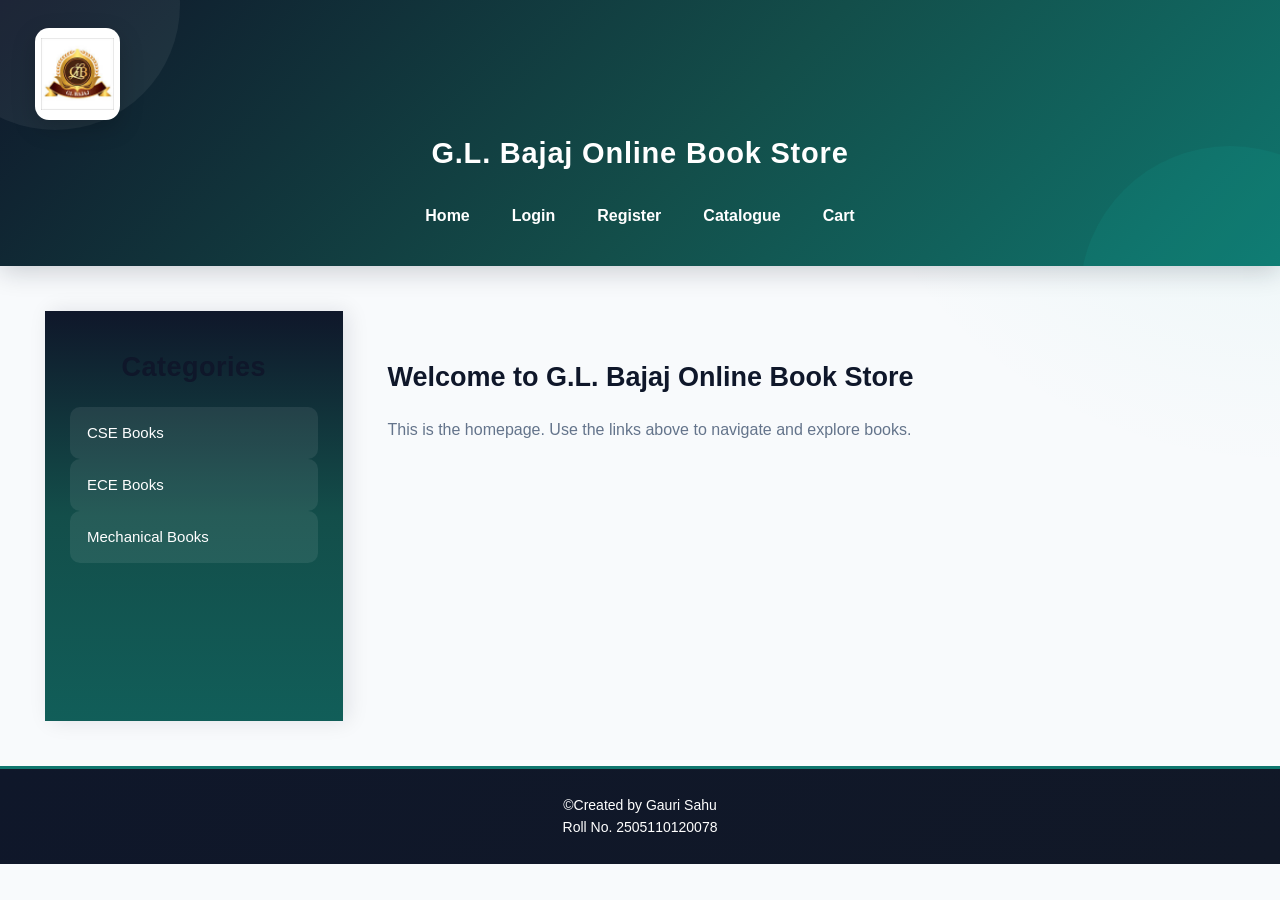
<file: index.html>
<!DOCTYPE html>
<html lang="en">
<head>
    <meta charset="UTF-8">
    <meta name="viewport" content="width=device-width, initial-scale=1.0">
    <title>G.L. Bajaj Online Book Store</title>
    <link rel="stylesheet" href="style.css">
</head>

<body>
    <div class="container">

        <!-- Header -->
        <header>
            <div class="logo">
                <img src="logo.jpg" alt="GL Bajaj Logo">
            </div>

            <h1>G.L. Bajaj Online Book Store</h1>

            <nav>
                <a href="index.html">Home</a>
                <a href="login.html">Login</a>
                <a href="register.html">Register</a>
                <a href="catalogue.html">Catalogue</a>
                <a href="cart.html">Cart</a>
            </nav>
        </header>

        <!-- Main Content -->
        <div class="content">

            <!-- Sidebar -->
            <aside class="sidebar">
                <h2>Categories</h2>

                <a href="./catalogue.html" class="category">CSE Books</a>
                <a href="./catalogue.html" class="category">ECE Books</a>
                <a href="./catalogue.html" class="category">Mechanical Books</a>
            </aside>

            <!-- Main Section -->
            <main>
                <div>
                    <h2>Welcome to G.L. Bajaj Online Book Store</h2>

                    <p>
                        This is the homepage. Use the links above to
                        navigate and explore books.
                    </p>
                </div>
            </main>

        </div>

        <!-- Footer -->
        <footer>
            ©Created by Gauri Sahu<br>
            Roll No. 2505110120078
        </footer>

    </div>
</body>
</html>
</file>
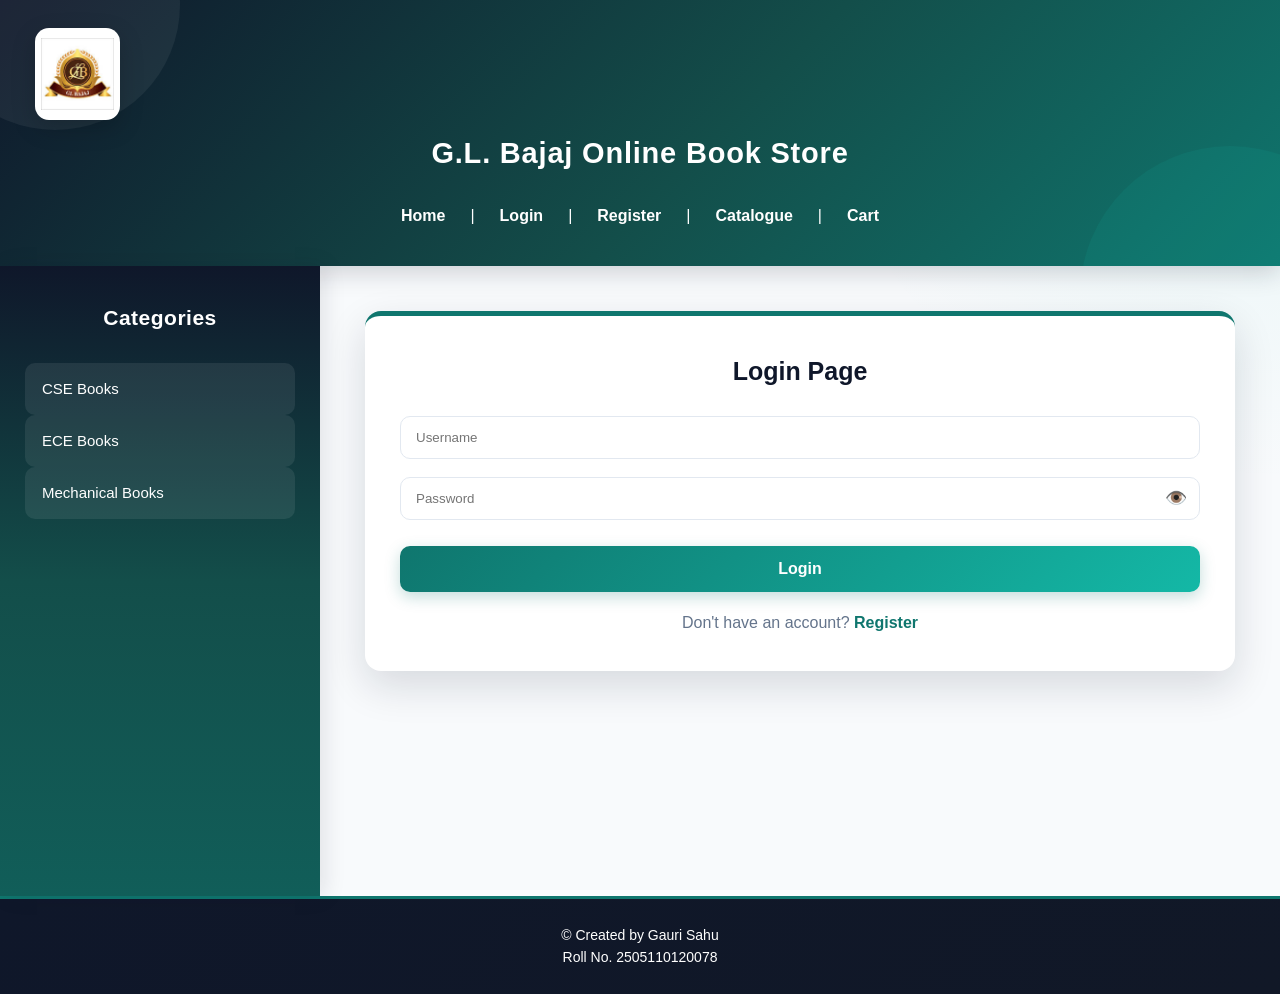
<file: login.html>
<!DOCTYPE html>
<html lang="en">
<head>
    <meta charset="UTF-8">
    <meta name="viewport" content="width=device-width, initial-scale=1.0">
    <title>G.L. Bajaj Online Book Store</title>
    <link rel="stylesheet" href="style.css">
</head>

<body>

    <!-- Header -->
    <header>
        <div class="logo">
            <img src="logo.jpg" alt="G.L. Bajaj Logo">
        </div>

        <h1>G.L. Bajaj Online Book Store</h1>

        <nav>
            <a href="index.html">Home</a>
            <span>|</span>

            <a href="login.html">Login</a>
            <span>|</span>

            <a href="register.html">Register</a>
            <span>|</span>

            <a href="catalogue.html">Catalogue</a>
            <span>|</span>

            <a href="cart.html">Cart</a>
        </nav>
    </header>

    <!-- Main Content -->
    <div class="main">

        <!-- Sidebar -->
        <aside class="sidebar">
            <h2>Categories</h2>

            <div class="category">CSE Books</div>
            <div class="category">ECE Books</div>
            <div class="category">Mechanical Books</div>
        </aside>

        <!-- Login Section -->
        <section class="content" id="login">

            <div class="login-box">

                <h2>Login Page</h2>

                <form id="loginForm">

                    <div class="input-group">
                        <input
                            type="text"
                            id="username"
                            placeholder="Username"
                            autocomplete="username"
                            required
                        >
                    </div>

                    <div class="input-group">
                        <input
                            type="password"
                            id="password"
                            class="password-input"
                            placeholder="Password"
                            autocomplete="current-password"
                            required
                        >

                        <span
                            class="show-password"
                            id="eye"
                            onclick="togglePassword()"
                            title="Show/Hide Password"
                        >👁️</span>
                    </div>

                    <button type="submit" class="login-btn">
                        Login
                    </button>

                    <div id="message"></div>

                </form>

                <div class="extra">
                    Don't have an account?
                    <a href="register.html">Register</a>
                </div>

            </div>

        </section>

    </div>

    <!-- Footer -->
    <footer>
        © Created by Gauri Sahu<br>
        Roll No. 2505110120078
    </footer>

    <!-- JavaScript -->
    <script>
        // Show / Hide Password
        function togglePassword() {
            const password = document.getElementById("password");
            const eye = document.getElementById("eye");

            if (password.type === "password") {
                password.type = "text";
                eye.textContent = "🙈";
            } else {
                password.type = "password";
                eye.textContent = "👁️";
            }
        }

        // Login Validation
        document.getElementById("loginForm").addEventListener("submit", function (event) {
            event.preventDefault();

            const username = document.getElementById("username").value.trim();
            const password = document.getElementById("password").value;
            const message = document.getElementById("message");

            // Demo login credentials
            const correctUsername = "Rajat sahu";
            const correctPassword = "1234";

            const enteredUsername = username.toLowerCase();

            if (username === "" || password === "") {
                message.style.color = "red";
                message.textContent = "Please enter username and password.";
                return;
            }

            if (enteredUsername === correctUsername.toLowerCase() && password === correctPassword) {
                message.style.color = "green";
                message.textContent = "Login successful!";
            } else {
                message.style.color = "red";
                message.textContent = "Invalid username or password!";
            }
        });
    </script>

</body>
</html>
</file>
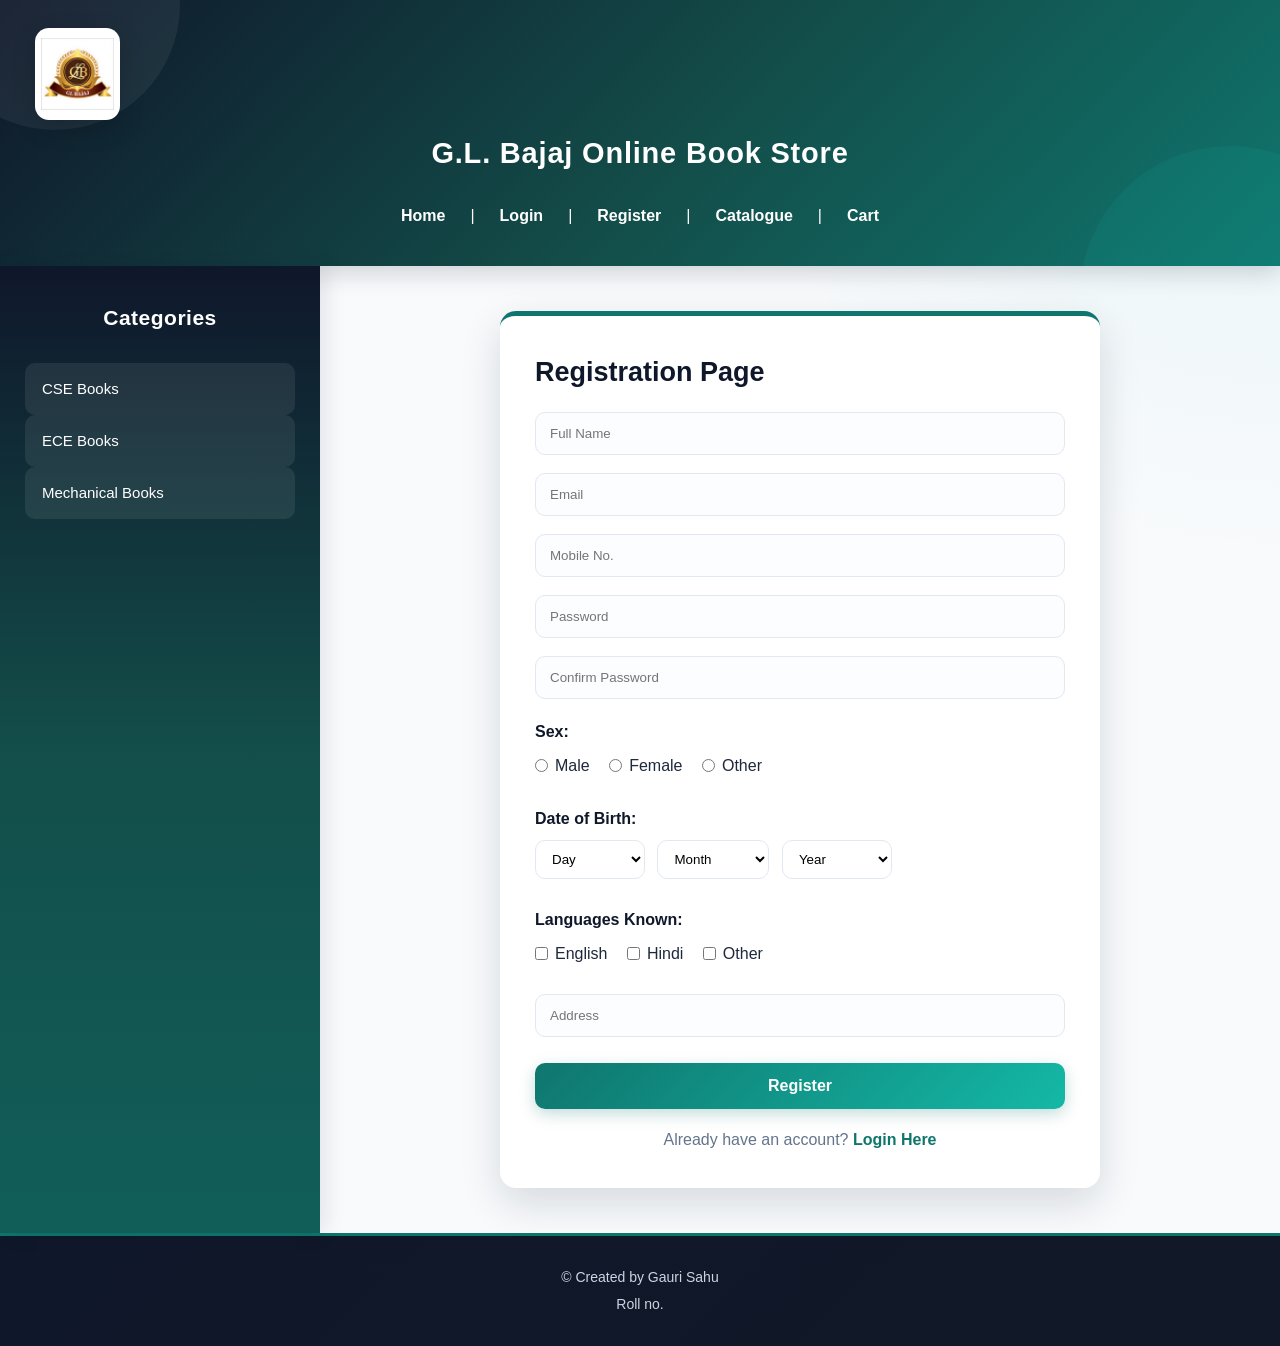
<file: register.html>
<!DOCTYPE html>
<html lang="en">
<head>
    <meta charset="UTF-8">
    <meta name="viewport" content="width=device-width, initial-scale=1.0">
    <title>Registration - G.L. Bajaj Online Book Store</title>
    <link rel="stylesheet" href="style.css">
</head>

<body>

    <!-- Header -->
    <header>
        <div class="logo">
            <img src="logo.jpg" alt="GL Bajaj Logo"
                 onerror="this.style.display='none'; this.parentElement.innerHTML='<span class=\'logo-text\'>GL BAJAJ</span>';">
        </div>

        <h1>G.L. Bajaj Online Book Store</h1>

        <nav>
            <a href="index.html">Home</a>
            <span>|</span>
            <a href="login.html">Login</a>
            <span>|</span>
            <a href="register.html">Register</a>
            <span>|</span>
            <a href="catalogue.html">Catalogue</a>
            <span>|</span>
            <a href="cart.html">Cart</a>
        </nav>
    </header>

    <!-- Main Content -->
    <div class="main-container">

        <!-- Sidebar -->
        <aside class="sidebar">
            <h2>Categories</h2>

            <div class="category">CSE Books</div>
            <div class="category">ECE Books</div>
            <div class="category">Mechanical Books</div>
        </aside>

        <!-- Registration Content -->
        <main class="content">
            <div class="registration-box">

                <h2>Registration Page</h2>

                <form id="registrationForm">

                    <!-- Full Name -->
                    <div class="form-group">
                        <input
                            type="text"
                            id="name"
                            placeholder="Full Name"
                            required
                        >
                    </div>

                    <!-- Email -->
                    <div class="form-group">
                        <input
                            type="email"
                            id="email"
                            placeholder="Email"
                            required
                        >
                    </div>

                    <!-- Mobile -->
                    <div class="form-group">
                        <input
                            type="tel"
                            id="mobile"
                            placeholder="Mobile No."
                            pattern="[0-9]{10}"
                            maxlength="10"
                            required
                        >
                    </div>

                    <!-- Password -->
                    <div class="form-group">
                        <input
                            type="password"
                            id="password"
                            placeholder="Password"
                            minlength="6"
                            required
                        >
                    </div>

                    <!-- Confirm Password -->
                    <div class="form-group">
                        <input
                            type="password"
                            id="confirmPassword"
                            placeholder="Confirm Password"
                            minlength="6"
                            required
                        >
                    </div>

                    <!-- Gender -->
                    <div class="radio-section">
                        <div class="form-title">Sex:</div>

                        <label>
                            <input type="radio" name="gender" value="Male" required>
                            Male
                        </label>

                        <label>
                            <input type="radio" name="gender" value="Female">
                            Female
                        </label>

                        <label>
                            <input type="radio" name="gender" value="Other">
                            Other
                        </label>
                    </div>

                    <!-- Date of Birth -->
                    <div class="dob-section">
                        <div class="form-title">Date of Birth:</div>

                        <select id="day" required>
                            <option value="">Day</option>
                        </select>

                        <select id="month" required>
                            <option value="">Month</option>
                            <option>January</option>
                            <option>February</option>
                            <option>March</option>
                            <option>April</option>
                            <option>May</option>
                            <option>June</option>
                            <option>July</option>
                            <option>August</option>
                            <option>September</option>
                            <option>October</option>
                            <option>November</option>
                            <option>December</option>
                        </select>

                        <select id="year" required>
                            <option value="">Year</option>
                        </select>
                    </div>

                    <!-- Languages -->
                    <div class="language-section">
                        <div class="form-title">Languages Known:</div>

                        <label>
                            <input type="checkbox" name="language" value="English">
                            English
                        </label>

                        <label>
                            <input type="checkbox" name="language" value="Hindi">
                            Hindi
                        </label>

                        <label>
                            <input type="checkbox" name="language" value="Other">
                            Other
                        </label>
                    </div>

                    <!-- Address -->
                    <div class="form-group">
                        <input
                            type="text"
                            id="address"
                            placeholder="Address"
                            required
                        >
                    </div>

                    <!-- Register Button -->
                    <button type="submit" class="register-btn">
                        Register
                    </button>

                </form>

                <div id="message">
                    Registration Successful! 🎉
                </div>

                <div id="error">
                    Passwords do not match!
                </div>

                <div class="login-link">
                    Already have an account?
                    <a href="login.html">Login Here</a>
                </div>

            </div>
        </main>

    </div>

    <!-- Footer -->
    <footer>
        <p>© Created by Gauri Sahu</p>
        <p>Roll no. </p>
    </footer>

    <!-- JavaScript -->
    <script>
        // Create Days
        const day = document.getElementById("day");

        for (let i = 1; i <= 31; i++) {
            const option = document.createElement("option");
            option.value = i;
            option.textContent = i;
            day.appendChild(option);
        }

        // Create Years
        const year = document.getElementById("year");

        for (let i = 2026; i >= 1950; i--) {
            const option = document.createElement("option");
            option.value = i;
            option.textContent = i;
            year.appendChild(option);
        }

        // Registration
        document.getElementById("registrationForm").addEventListener("submit", function (event) {
            event.preventDefault();

            const password = document.getElementById("password").value;
            const confirmPassword = document.getElementById("confirmPassword").value;
            const message = document.getElementById("message");
            const error = document.getElementById("error");

            message.style.display = "none";
            error.style.display = "none";

            // Password validation
            if (password !== confirmPassword) {
                error.style.display = "block";
                message.style.display = "none";
                return;
            }

            // Language validation
            const languages = document.querySelectorAll(
                'input[name="language"]:checked'
            );

            if (languages.length === 0) {
                alert("Please select at least one language.");
                return;
            }

            // Registration successful
            error.style.display = "none";
            message.style.display = "block";

            // Clear form
            this.reset();
        });
    </script>

</body>
</html>
</file>
<file: style.css>
/* =========================================================
   G.L. BAJAJ ONLINE BOOK STORE
   ADVANCED MODERN STYLE SHEET
   Theme: Emerald + Navy + Cream
   ========================================================= */


/* =========================================================
   1. ROOT VARIABLES
   ========================================================= */

:root {
    --primary: #0f766e;
    --primary-dark: #115e59;
    --primary-light: #14b8a6;

    --secondary: #0f172a;
    --secondary-light: #1e293b;

    --accent: #f59e0b;
    --accent-light: #fbbf24;

    --background: #f8fafc;
    --surface: #ffffff;
    --surface-soft: #f1f5f9;

    --text: #1e293b;
    --text-light: #64748b;
    --text-white: #ffffff;

    --border: #e2e8f0;
    --danger: #dc2626;
    --success: #16a34a;

    --shadow-sm: 0 2px 8px rgba(15, 23, 42, 0.06);
    --shadow-md: 0 8px 25px rgba(15, 23, 42, 0.10);
    --shadow-lg: 0 15px 40px rgba(15, 23, 42, 0.14);

    --radius-sm: 6px;
    --radius-md: 10px;
    --radius-lg: 16px;

    --transition: all 0.3s ease;
}


/* =========================================================
   2. RESET
   ========================================================= */

* {
    margin: 0;
    padding: 0;
    box-sizing: border-box;
}

html {
    scroll-behavior: smooth;
}

body {
    font-family: "Segoe UI", Arial, Helvetica, sans-serif;
    background:
        radial-gradient(circle at top right,
        rgba(20, 184, 166, 0.08),
        transparent 30%),
        var(--background);

    color: var(--text);
    line-height: 1.6;
    min-height: 100vh;
}

button,
input,
select,
textarea {
    font-family: inherit;
}

button {
    cursor: pointer;
}

a {
    text-decoration: none;
    color: inherit;
}


/* =========================================================
   3. GENERAL CONTAINER
   ========================================================= */

.container {
    width: 100%;
    min-height: 100vh;
}

.container > .content {
    display: flex;
    width: 100%;
    min-height: 500px;
}

.container > .content > main {
    flex: 1;
    padding: 45px;
}


/* =========================================================
   4. HEADER
   ========================================================= */

header {
    position: relative;

    background:
        linear-gradient(
            135deg,
            #0f172a 0%,
            #134e4a 55%,
            #0f766e 100%
        );

    color: var(--text-white);

    min-height: 190px;
    padding: 28px 35px;

    text-align: center;

    box-shadow:
        0 5px 25px rgba(15, 23, 42, 0.20);

    overflow: hidden;
}


/* Decorative background */

header::before {
    content: "";
    position: absolute;

    width: 250px;
    height: 250px;

    background: rgba(255, 255, 255, 0.06);

    border-radius: 50%;

    top: -120px;
    left: -70px;
}

header::after {
    content: "";

    position: absolute;

    width: 300px;
    height: 300px;

    background: rgba(20, 184, 166, 0.10);

    border-radius: 50%;

    right: -100px;
    bottom: -180px;
}


/* =========================================================
   5. LOGO
   ========================================================= */

.logo {
    position: relative;
    z-index: 2;

    width: 85px;
    height: 92px;

    background: white;
    padding: 6px;
    border-radius: 14px;

    display: flex;
    align-items: center;
    justify-content: center;

    /* LEFT POSITION */
    margin: 0 0 10px 0;

    overflow: hidden;

    box-shadow: 0 8px 25px rgba(0, 0, 0, 0.18);

    transition: var(--transition);
}

.logo:hover {
    transform: translateY(-4px) scale(1.03);
}

.logo img {
    display: block;

    width: 100%;
    height: 100%;

    object-fit: contain;
}


/* =========================================================
   6. HEADER TITLE
   ========================================================= */

header h1 {
    position: relative;
    z-index: 2;

    font-size: 29px;

    margin-bottom: 18px;

    letter-spacing: 0.8px;

    font-weight: 700;
}


/* =========================================================
   7. NAVIGATION
   ========================================================= */

nav {
    position: relative;
    z-index: 3;

    display: flex;

    justify-content: center;
    align-items: center;

    flex-wrap: wrap;

    gap: 8px;
}

nav a {
    color: white;

    font-weight: 600;

    padding: 9px 17px;

    border-radius: 8px;

    transition: var(--transition);

    position: relative;
}

nav a::after {
    content: "";

    position: absolute;

    left: 50%;
    bottom: 3px;

    width: 0;
    height: 2px;

    background: var(--accent-light);

    transform: translateX(-50%);

    transition: 0.3s ease;
}

nav a:hover {
    background: rgba(255, 255, 255, 0.12);

    transform: translateY(-2px);
}

nav a:hover::after {
    width: 60%;
}


/* =========================================================
   8. MAIN LAYOUT
   ========================================================= */

.main-container,
.main {
    display: flex;

    min-height: 630px;

    background: transparent;
}


/* =========================================================
   9. SIDEBAR
   ========================================================= */

.sidebar {
    width: 25%;
    min-width: 220px;

    padding: 35px 25px;

    background:
        linear-gradient(
            180deg,
            #0f172a 0%,
            #134e4a 50%,
            #115e59 100%
        );

    color: white;

    box-shadow:
        5px 0 20px rgba(15, 23, 42, 0.10);

    position: relative;
}


/* Sidebar heading */

.sidebar h2 {
    text-align: center;

    margin-bottom: 28px;

    font-size: 21px;

    letter-spacing: 0.5px;
}


/* Sidebar list */

.sidebar ul {
    list-style: none;
}

.sidebar li {
    margin-bottom: 12px;
}


/* Sidebar links */

.sidebar a,
.sidebar button,
.category {

    display: block;

    width: 100%;

    padding: 13px 16px;

    border: 1px solid transparent;

    border-radius: var(--radius-md);

    background: rgba(255, 255, 255, 0.08);

    color: white;

    text-align: left;

    font-size: 15px;

    cursor: pointer;

    transition: var(--transition);
}

.sidebar a:hover,
.sidebar button:hover,
.sidebar .active,
.category:hover,
.category.active {

    background: white;

    color: var(--primary-dark);

    transform: translateX(6px);

    box-shadow:
        0 5px 15px rgba(0, 0, 0, 0.12);
}


/* =========================================================
   10. GENERAL CONTENT
   ========================================================= */

.content {
    width: 75%;

    padding: 45px;
}

.content h2 {
    color: var(--secondary);

    margin-bottom: 18px;

    font-size: 27px;
}

.content h3 {
    color: var(--primary);

    margin-bottom: 12px;
}

.content p {
    margin-bottom: 15px;

    color: var(--text-light);
}


/* =========================================================
   11. INPUT GROUP
   ========================================================= */

.input-group {
    position: relative;

    margin-bottom: 18px;
}

.input-group input {

    width: 100%;

    padding: 13px 15px;

    border: 1px solid var(--border);

    border-radius: var(--radius-md);

    outline: none;

    background: var(--surface);

    transition: var(--transition);
}

.input-group input:focus {

    border-color: var(--primary);

    box-shadow:
        0 0 0 4px rgba(20, 184, 166, 0.12);
}


/* =========================================================
   12. PASSWORD SHOW BUTTON
   ========================================================= */

.show-password {

    position: absolute;

    right: 13px;

    top: 50%;

    transform: translateY(-50%);

    cursor: pointer;

    font-size: 18px;

    color: var(--text-light);

    transition: var(--transition);
}

.show-password:hover {
    color: var(--primary);
}


/* =========================================================
   13. REGISTRATION BOX
   ========================================================= */

.registration-box {

    background: var(--surface);

    padding: 35px;

    border-radius: var(--radius-lg);

    box-shadow: var(--shadow-lg);

    border-top: 5px solid var(--primary);

    max-width: 600px;

    margin: 0 auto;
}


/* =========================================================
   14. FORM SECTIONS
   ========================================================= */

.radio-section,
.dob-section,
.language-section {
    margin: 20px 0;
}

.form-title {

    font-weight: 700;

    margin-bottom: 8px;

    color: var(--secondary);
}

.radio-section label,
.language-section label {

    display: inline-flex;

    align-items: center;

    gap: 7px;

    margin-right: 15px;

    margin-bottom: 8px;

    cursor: pointer;
}


/* =========================================================
   15. DOB SELECT
   ========================================================= */

.dob-section select {

    width: auto;

    min-width: 110px;

    padding: 10px 12px;

    border: 1px solid var(--border);

    border-radius: var(--radius-md);

    background: var(--surface);

    margin-right: 8px;

    margin-bottom: 8px;

    outline: none;
}

.dob-section select:focus {
    border-color: var(--primary);
}


/* =========================================================
   16. LOGIN LINK
   ========================================================= */

.login-link,
.extra {

    margin-top: 18px;

    text-align: center;

    color: var(--text-light);
}

.login-link a,
.extra a {

    color: var(--primary);

    font-weight: 700;

    transition: var(--transition);
}

.login-link a:hover,
.extra a:hover {

    color: var(--primary-dark);

    text-decoration: underline;
}


/* =========================================================
   17. HOME PAGE
   ========================================================= */

.welcome {

    background: var(--surface);

    padding: 45px;

    border-radius: var(--radius-lg);

    box-shadow: var(--shadow-md);

    border-left: 5px solid var(--primary);

    position: relative;

    overflow: hidden;
}

.welcome::after {

    content: "📚";

    position: absolute;

    right: 30px;
    bottom: 10px;

    font-size: 80px;

    opacity: 0.06;
}

.welcome h2 {

    color: var(--secondary);

    font-size: 30px;

    margin-bottom: 20px;
}

.welcome p {

    color: var(--text-light);

    font-size: 16px;

    line-height: 1.8;
}


/* =========================================================
   18. LOGIN / REGISTER
   ========================================================= */

.login-container,
.register-container {

    width: 100%;

    max-width: 550px;

    margin: 10px auto;
}

.login-box,
.register-box {

    background: var(--surface);

    padding: 35px;

    border-radius: var(--radius-lg);

    box-shadow: var(--shadow-lg);

    border-top: 5px solid var(--primary);

    transition: var(--transition);
}

.login-box:hover,
.register-box:hover {

    transform: translateY(-3px);

    box-shadow:
        0 20px 45px rgba(15, 23, 42, 0.15);
}

.login-box h2,
.register-box h2 {

    text-align: center;

    color: var(--secondary);

    margin-bottom: 25px;

    font-size: 25px;
}


/* =========================================================
   19. FORM ELEMENTS
   ========================================================= */

.form-group {
    margin-bottom: 18px;
}

.form-group label {

    display: block;

    margin-bottom: 7px;

    color: var(--secondary);

    font-weight: 600;
}

.form-group input,
.form-group select,
.form-group textarea {

    width: 100%;

    padding: 13px 14px;

    border: 1px solid var(--border);

    border-radius: var(--radius-md);

    outline: none;

    background: #fbfdff;

    color: var(--text);

    transition: var(--transition);
}

.form-group input:focus,
.form-group select:focus,
.form-group textarea:focus {

    border-color: var(--primary);

    box-shadow:
        0 0 0 4px rgba(20, 184, 166, 0.12);

    background: white;
}


/* =========================================================
   20. PASSWORD
   ========================================================= */

.password-container {
    position: relative;
}

.password-container input {
    padding-right: 45px;
}

.password-container span {

    position: absolute;

    right: 13px;

    top: 50%;

    transform: translateY(-50%);

    cursor: pointer;

    font-size: 18px;

    color: var(--text-light);
}

.password-container span:hover {
    color: var(--primary);
}


/* =========================================================
   21. RADIO / CHECKBOX
   ========================================================= */

.radio-group,
.checkbox-group {

    display: flex;

    flex-wrap: wrap;

    gap: 15px;

    margin-top: 7px;
}

.radio-group label,
.checkbox-group label {

    display: flex;

    align-items: center;

    gap: 5px;

    font-weight: normal;

    cursor: pointer;
}

.radio-group input,
.checkbox-group input {
    width: auto;

    accent-color: var(--primary);
}


/* =========================================================
   22. BUTTONS
   ========================================================= */

button,
.btn,
.login-btn,
.register-btn {

    border: none;

    border-radius: var(--radius-md);

    cursor: pointer;

    transition: var(--transition);
}


/* Main buttons */

.login-btn,
.register-btn {

    width: 100%;

    padding: 14px;

    margin-top: 8px;

    background:
        linear-gradient(
            135deg,
            var(--primary),
            var(--primary-light)
        );

    color: white;

    font-size: 16px;

    font-weight: 700;

    box-shadow:
        0 5px 15px rgba(15, 118, 110, 0.25);
}

.login-btn:hover,
.register-btn:hover {

    transform: translateY(-3px);

    box-shadow:
        0 10px 25px rgba(15, 118, 110, 0.30);
}

.login-btn:active,
.register-btn:active {

    transform: translateY(0);
}


/* =========================================================
   23. MESSAGES
   ========================================================= */

#message,
#error {

    margin-top: 15px;

    text-align: center;

    font-weight: 700;
}

#message {

    display: none;

    color: var(--success);

    background: #f0fdf4;

    padding: 10px;

    border-radius: var(--radius-md);
}

#error {

    color: var(--danger);

    display: none;

    background: #fef2f2;

    padding: 10px;

    border-radius: var(--radius-md);
}


/* =========================================================
   24. EXTRA LINKS
   ========================================================= */

.extra-links {

    text-align: center;

    margin-top: 18px;
}

.extra-links a {

    color: var(--primary);

    font-weight: 700;
}

.extra-links a:hover {

    color: var(--primary-dark);

    text-decoration: underline;
}


/* =========================================================
   25. CATALOGUE
   ========================================================= */

.catalogue-content {

    width: 75%;

    padding: 40px;
}

.catalogue-content h2 {

    color: var(--secondary);

    margin-bottom: 20px;

    font-size: 28px;
}


/* =========================================================
   26. SEARCH
   ========================================================= */

.search-box {

    display: flex;

    gap: 10px;

    margin-bottom: 25px;
}

.search-box input {

    flex: 1;

    padding: 13px 15px;

    border: 1px solid var(--border);

    border-radius: var(--radius-md);

    outline: none;

    background: white;

    transition: var(--transition);
}

.search-box input:focus {

    border-color: var(--primary);

    box-shadow:
        0 0 0 4px rgba(20, 184, 166, 0.10);
}

.search-box button {

    padding: 12px 24px;

    background: var(--primary);

    color: white;

    font-weight: 700;

    border-radius: var(--radius-md);
}

.search-box button:hover {

    background: var(--primary-dark);

    transform: translateY(-2px);

    box-shadow: var(--shadow-sm);
}


/* =========================================================
   27. BOOK TABLE
   ========================================================= */

table {

    width: 100%;

    border-collapse: collapse;

    background: white;

    border-radius: var(--radius-lg);

    overflow: hidden;

    box-shadow: var(--shadow-md);
}

thead {

    background:
        linear-gradient(
            135deg,
            #0f172a,
            #115e59
        );

    color: white;
}

th {

    padding: 15px 10px;

    text-align: center;

    font-size: 14px;

    letter-spacing: 0.3px;
}

td {

    padding: 14px 10px;

    text-align: center;

    border-bottom: 1px solid var(--border);

    color: var(--text);
}

tbody tr {

    transition: var(--transition);
}

tbody tr:hover {

    background: #f0fdfa;

    transform: scale(1.005);
}

td img {

    width: 65px;

    height: 85px;

    object-fit: cover;

    border-radius: 7px;

    box-shadow: var(--shadow-sm);

    transition: var(--transition);
}

td img:hover {

    transform: scale(1.08);

    box-shadow: var(--shadow-md);
}


/* =========================================================
   28. CART PANEL
   ========================================================= */

.cart-panel {

    margin-top: 30px;

    background: white;

    padding: 25px;

    border-radius: var(--radius-lg);

    box-shadow: var(--shadow-md);

    border-left: 4px solid var(--accent);
}

.cart-panel h2 {

    color: var(--secondary);

    margin-bottom: 15px;
}

.cart-panel button {

    padding: 11px 20px;

    background: var(--primary);

    color: white;

    font-weight: 700;
}

.cart-panel button:hover {

    background: var(--primary-dark);

    transform: translateY(-2px);
}


/* =========================================================
   29. CART PAGE
   ========================================================= */

.cart-section {

    width: 75%;

    padding: 50px 45px;
}

.cart-box {

    background: white;

    border-radius: var(--radius-lg);

    overflow: hidden;

    box-shadow: var(--shadow-md);
}

.cart-header,
.cart-item {

    display: grid;

    grid-template-columns:
        1.1fr
        1.6fr
        1.5fr
        1fr
        1.1fr
        0.9fr;

    align-items: center;

    gap: 10px;
}

.cart-header {

    padding: 16px;

    background:
        linear-gradient(
            135deg,
            #0f172a,
            #115e59
        );

    color: white;

    font-weight: 700;

    text-align: center;
}

.cart-item {

    padding: 18px 15px;

    border-bottom: 1px solid var(--border);

    text-align: center;

    transition: var(--transition);
}

.cart-item:hover {

    background: #f8fafc;
}

.cart-item img {

    width: 72px;

    height: 95px;

    object-fit: cover;

    border-radius: 7px;

    box-shadow: var(--shadow-sm);
}


/* =========================================================
   30. QUANTITY CONTROL
   ========================================================= */

.quantity-control {

    display: flex;

    justify-content: center;

    align-items: center;

    gap: 8px;
}

.quantity-control button {

    width: 31px;

    height: 31px;

    background: var(--primary);

    color: white;

    font-size: 18px;

    border-radius: 6px;
}

.quantity-control button:hover {

    background: var(--primary-dark);

    transform: scale(1.08);
}

.quantity {

    min-width: 25px;

    font-weight: 700;
}


/* =========================================================
   31. REMOVE BUTTON
   ========================================================= */

.remove-btn {

    padding: 8px 13px;

    background: var(--danger);

    color: white;

    font-weight: 700;

    border-radius: 6px;
}

.remove-btn:hover {

    background: #b91c1c;

    transform: translateY(-2px);
}


/* =========================================================
   32. CART TOTAL
   ========================================================= */

.cart-total {

    padding: 22px;

    text-align: right;

    font-size: 21px;

    font-weight: 700;

    color: var(--secondary);
}

.checkout-btn {

    display: block;

    margin: 0 22px 22px auto;

    padding: 13px 27px;

    background:
        linear-gradient(
            135deg,
            var(--primary),
            var(--primary-light)
        );

    color: white;

    font-weight: 700;

    border-radius: var(--radius-md);
}

.checkout-btn:hover {

    transform: translateY(-3px);

    box-shadow:
        0 8px 20px rgba(15, 118, 110, 0.25);
}


/* =========================================================
   33. EMPTY CART
   ========================================================= */

.empty-cart {

    background: white;

    padding: 60px 30px;

    text-align: center;

    border-radius: var(--radius-lg);

    box-shadow: var(--shadow-md);
}

.empty-cart h2 {

    color: var(--secondary);

    margin-bottom: 10px;

    font-size: 27px;
}

.empty-cart p {

    color: var(--text-light);
}


/* =========================================================
   34. FOOTER
   ========================================================= */

footer {

    background:
        linear-gradient(
            135deg,
            #0f172a,
            #111827
        );

    color: white;

    text-align: center;

    padding: 25px;

    font-size: 14px;

    border-top: 3px solid var(--primary);
}

footer p {

    margin: 5px 0;

    color: #cbd5e1;
}


/* =========================================================
   35. SCROLLBAR
   ========================================================= */

::-webkit-scrollbar {
    width: 9px;
}

::-webkit-scrollbar-track {
    background: #e2e8f0;
}

::-webkit-scrollbar-thumb {

    background: var(--primary);

    border-radius: 20px;
}

::-webkit-scrollbar-thumb:hover {

    background: var(--primary-dark);
}


/* =========================================================
   36. SELECTION
   ========================================================= */

::selection {

    background: var(--primary);

    color: white;
}


/* =========================================================
   37. ACCESSIBILITY / FOCUS
   ========================================================= */

button:focus-visible,
a:focus-visible,
input:focus-visible,
select:focus-visible,
textarea:focus-visible {

    outline: 3px solid rgba(20, 184, 166, 0.35);

    outline-offset: 2px;
}


/* =========================================================
   38. RESPONSIVE DESIGN
   ========================================================= */

@media (max-width: 900px) {

    header {
        padding: 22px;
    }

    header h1 {
        font-size: 24px;
    }

    .main-container,
    .main {
        flex-direction: column;
    }

    .sidebar {

        width: 100%;

        min-width: auto;

        padding: 25px;
    }

    .sidebar ul {

        display: flex;

        flex-wrap: wrap;

        justify-content: center;

        gap: 8px;
    }

    .sidebar li {
        margin: 0;
    }

    .sidebar a,
    .sidebar button {

        width: auto;

        min-width: 150px;
    }

    .content,
    .catalogue-content,
    .cart-section {

        width: 100%;

        padding: 30px 20px;
    }

    .cart-box {

        overflow-x: auto;
    }

    .cart-header,
    .cart-item {

        min-width: 750px;
    }

    table {

        display: block;

        overflow-x: auto;

        white-space: nowrap;
    }
}


/* =========================================================
   39. MOBILE
   ========================================================= */

@media (max-width: 600px) {

    header {

        min-height: auto;

        padding: 18px 12px;
    }

    .logo {

        width: 70px;

        height: 75px;
    }

    header h1 {

        font-size: 20px;

        margin-bottom: 13px;
    }

    nav {

        gap: 3px;
    }

    nav a {

        padding: 7px 10px;

        font-size: 13px;
    }

    .sidebar {

        padding: 20px 12px;
    }

    .sidebar ul {

        flex-direction: column;
    }

    .sidebar a,
    .sidebar button {

        width: 100%;
    }

    .content,
    .catalogue-content,
    .cart-section {

        padding: 20px 12px;
    }

    .welcome {

        padding: 28px 20px;
    }

    .welcome h2 {

        font-size: 23px;
    }

    .login-box,
    .register-box,
    .registration-box {

        padding: 25px 18px;
    }

    .search-box {

        flex-direction: column;
    }

    .search-box button {

        width: 100%;
    }

    .cart-total {

        text-align: center;
    }

    .checkout-btn {

        margin: 0 auto 20px;
    }
}


/* =========================================================
   40. EXTRA SMALL DEVICES
   ========================================================= */

@media (max-width: 400px) {

    header h1 {
        font-size: 18px;
    }

    nav a {

        padding: 6px 8px;

        font-size: 12px;
    }

    .content h2,
    .catalogue-content h2 {

        font-size: 22px;
    }

    .welcome h2 {

        font-size: 21px;
    }

    .login-box h2,
    .register-box h2 {

        font-size: 21px;
    }
}
</file>
